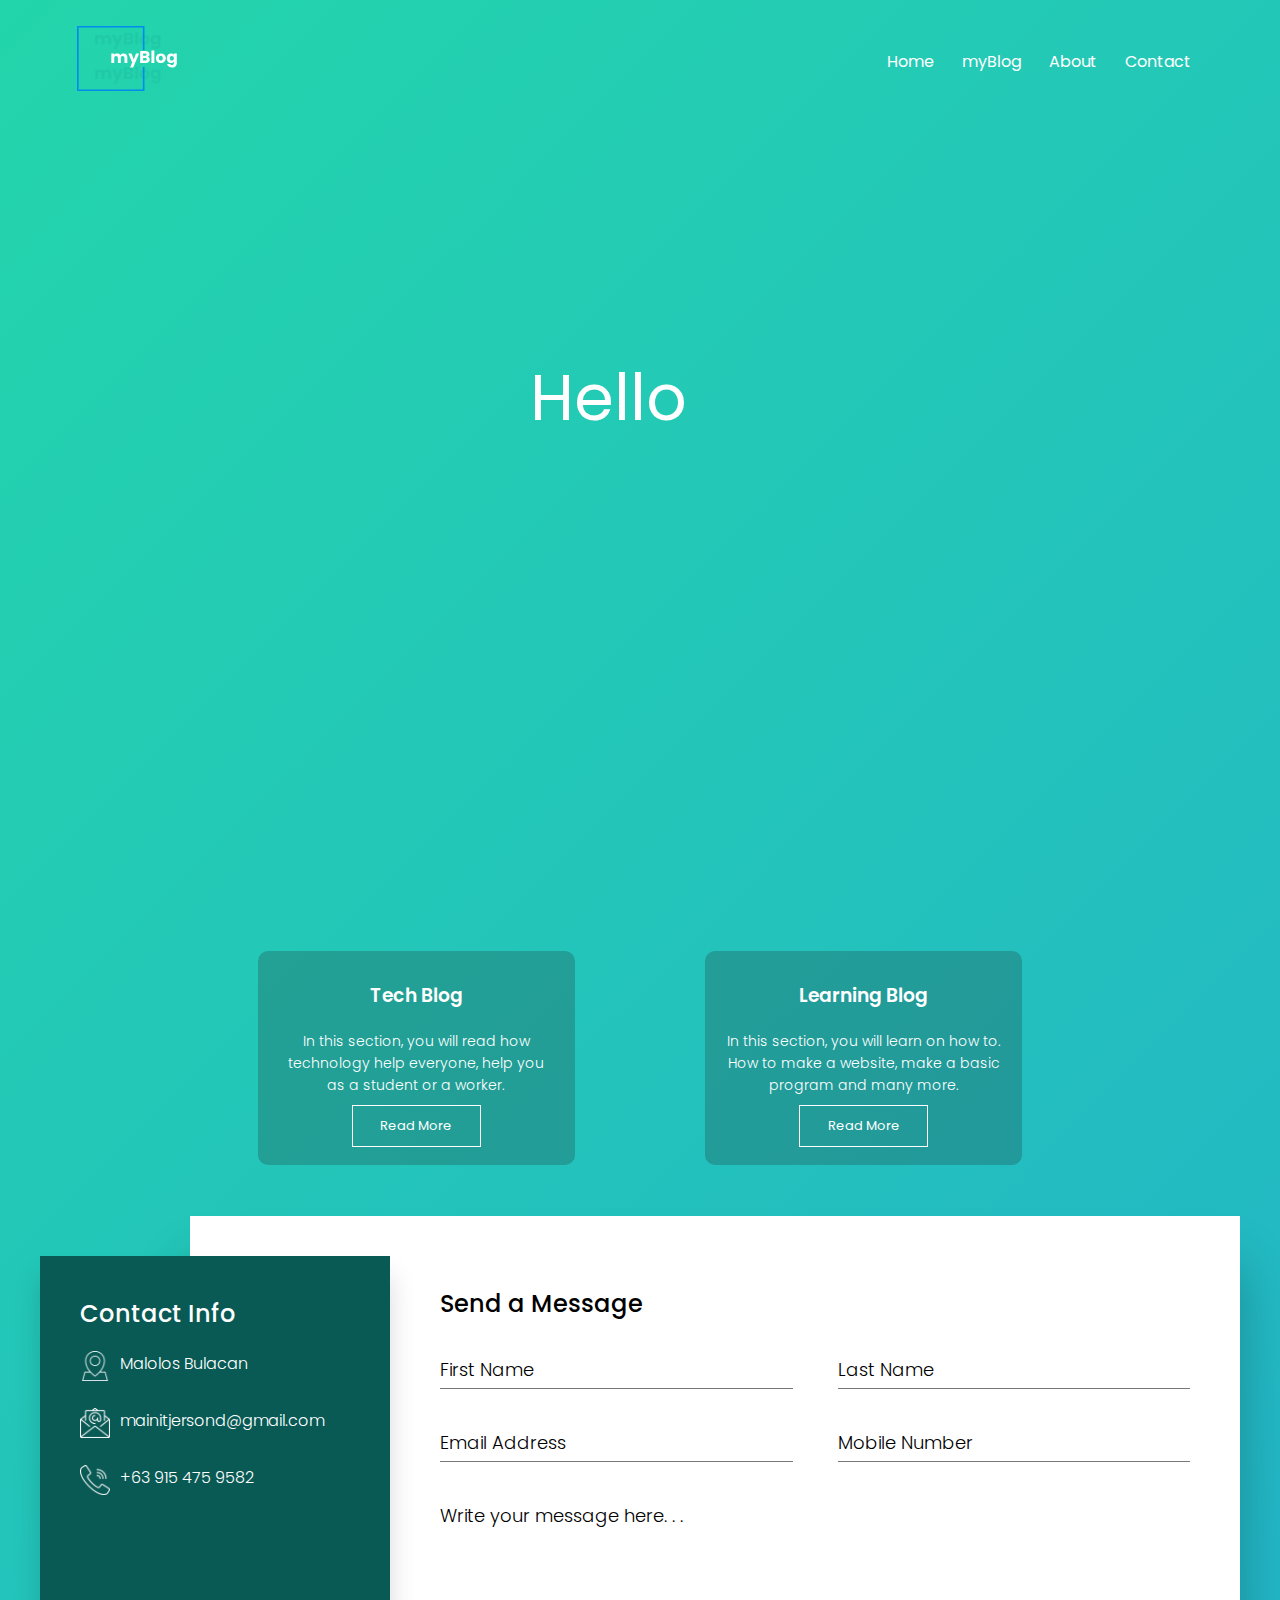
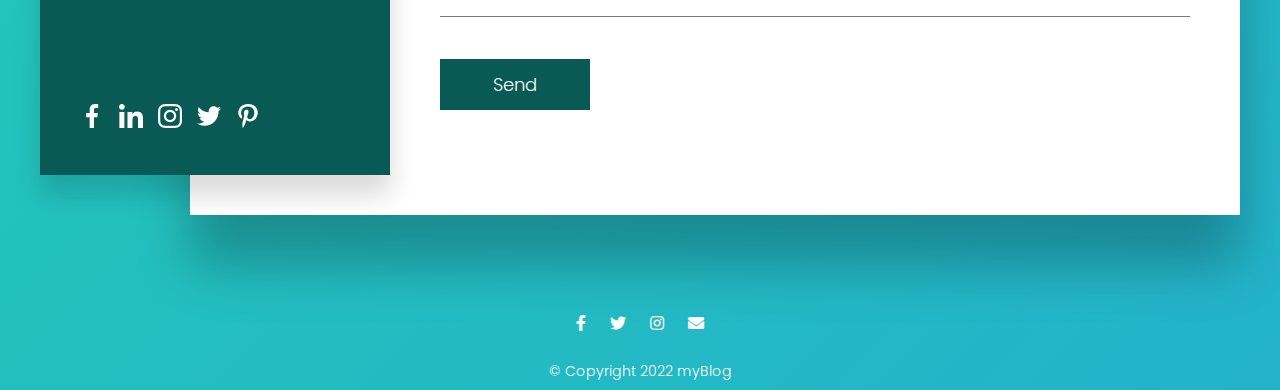
<file: index.html>
<!DOCTYPE html>
<html lang="en">
  <head>
    <meta charset="UTF-8" />
    <meta http-equiv="X-UA-Compatible" content="IE=edge" />
    <meta name="viewport" content="width=device-width, initial-scale=1.0" />
    <title>myBlog</title>
    <link rel="preconnect" href="https://fonts.gstatic.com" />
    <link
      href="https://fonts.googleapis.com/css2?family=Poppins:wght@300;400;500;600;700;800;900&display=swap"
      rel="stylesheet"
    />
    <link rel="stylesheet" type="text/css" href="styles\style.css" />
    <link
      rel="stylesheet"
      href="https://use.fontawesome.com/releases/v5.15.3/css/all.css"
    />
  </head>
  <body>
    <div class="container-fluid">
      <div class="background">
        <div class="cube"></div>
        <div class="cube"></div>
        <div class="cube"></div>
        <div class="cube"></div>
        <div class="cube"></div>
        <section class="header">
          <nav>
            <a href="index.html"><img src="images\logo.svg" alt="" /></a>
            <div class="navlinks">
              <i class="fas fa-times" id="close-menu"></i>
              <ul>
                <li><a href="">Home</a></li>
                <li><a href="pages\myblog.html">myBlog</a></li>
                <li><a href="pages\about.html">About</a></li>
                <li><a href="#contact">Contact</a></li>
              </ul>
            </div>
            <i class="fas fa-bars" id="open-menu"></i>
          </nav>
          <div class="console-container">
            <span id="text"></span>
            <div class="console-underscore" id="console">&#95;</div>
          </div>
        </section>
        <!--blog section-->
        <section class="blog">
          <div class="blog-row">
            <div class="blog-col">
              <h3>Tech Blog</h3>
              <p>
                In this section, you will read how technology help everyone,
                help you as a student or a worker.
              </p>
              <a href="pages\myblog.html" class="hero-btn">Read More</a>
            </div>
            <div class="blog-col">
              <h3>Learning Blog</h3>
              <p>
                In this section, you will learn on how to. How to make a
                website, make a basic program and many more.
              </p>
              <a href="pages\maintenance.html" target="_blank" class="hero-btn"
                >Read More</a
              >
            </div>
          </div>
        </section>
        <!--Contact-->
        <section id="contact">
          <div class="contact_container">
            <div class="contactInfo">
              <div>
                <h2>Contact Info</h2>
                <ul class="info">
                  <li>
                    <span><img src="images\location.png" alt="" /></span>
                    <span>Malolos Bulacan</span>
                  </li>
                  <li>
                    <span><img src="images\mail.png" alt="" /></span>
                    <span>mainitjersond@gmail.com</span>
                  </li>
                  <li>
                    <span><img src="images\call.png" alt="" /></span>
                    <span>+63 915 475 9582</span>
                  </li>
                </ul>
              </div>
              <ul class="social">
                <li>
                  <a
                    href="https://www.facebook.com/jersonmainit18/"
                    target="_blank"
                    ><img src="images\fb.png" alt=""
                  /></a>
                </li>
                <li>
                  <a href="pages\maintenance.html" target="_blank"
                    ><img src="images\link.png" alt=""
                  /></a>
                </li>
                <li>
                  <a href="pages\maintenance.html" target="_blank"
                    ><img src="images\insta.png" alt=""
                  /></a>
                </li>
                <li>
                  <a href="pages\maintenance.html" target="_blank"
                    ><img src="images\twitter.png" alt=""
                  /></a>
                </li>
                <li>
                  <a href="pages\maintenance.html" target="_blank"
                    ><img src="images\pinteres.png" alt=""
                  /></a>
                </li>
              </ul>
            </div>
            <div class="contactForm">
              <form
                action="https://formsubmit.co/facct010@gmail.com"
                method="POST"
              >
                <h2>Send a Message</h2>
                <div class="formBox">
                  <div class="inputBox w50">
                    <input type="hidden" name="_captcha" value="false" />
                    <input
                      type="hidden"
                      name="_next"
                      value="https://mainitjerson.github.io/PCM_BLOG/pages/thankyou.html"
                    />
                    <input type="text" name="Firstname" required />
                    <span>First Name</span>
                  </div>
                  <div class="inputBox w50">
                    <input type="text" name="Lastname" required />
                    <span>Last Name</span>
                  </div>
                  <div class="inputBox w50">
                    <input type="email" name="email" required />
                    <span>Email Address</span>
                  </div>
                  <div class="inputBox w50">
                    <input type="text" name="Phone" required />
                    <span>Mobile Number</span>
                  </div>
                  <div class="inputBox w100">
                    <textarea required name="Message"></textarea>
                    <span>Write your message here. . . </span>
                  </div>
                  <div class="inputBox w100">
                    <input type="submit" value="Send" />
                  </div>
                </div>
              </form>
            </div>
          </div>
        </section>
        <!--footer-->
        <footer id="footers">
          <i class="social-icon fab fa-facebook-f"></i>
          <i class="social-icon fab fa-twitter"></i>
          <i class="social-icon fab fa-instagram"></i>
          <i class="social-icon fas fa-envelope"></i>
          <p>© Copyright 2022 myBlog</p>
        </footer>
      </div>
    </div>
    <script src="main.js"></script>
    <script src="https://smtpjs.com/v3/smtp.js"></script>
  </body>
</html>
</file>
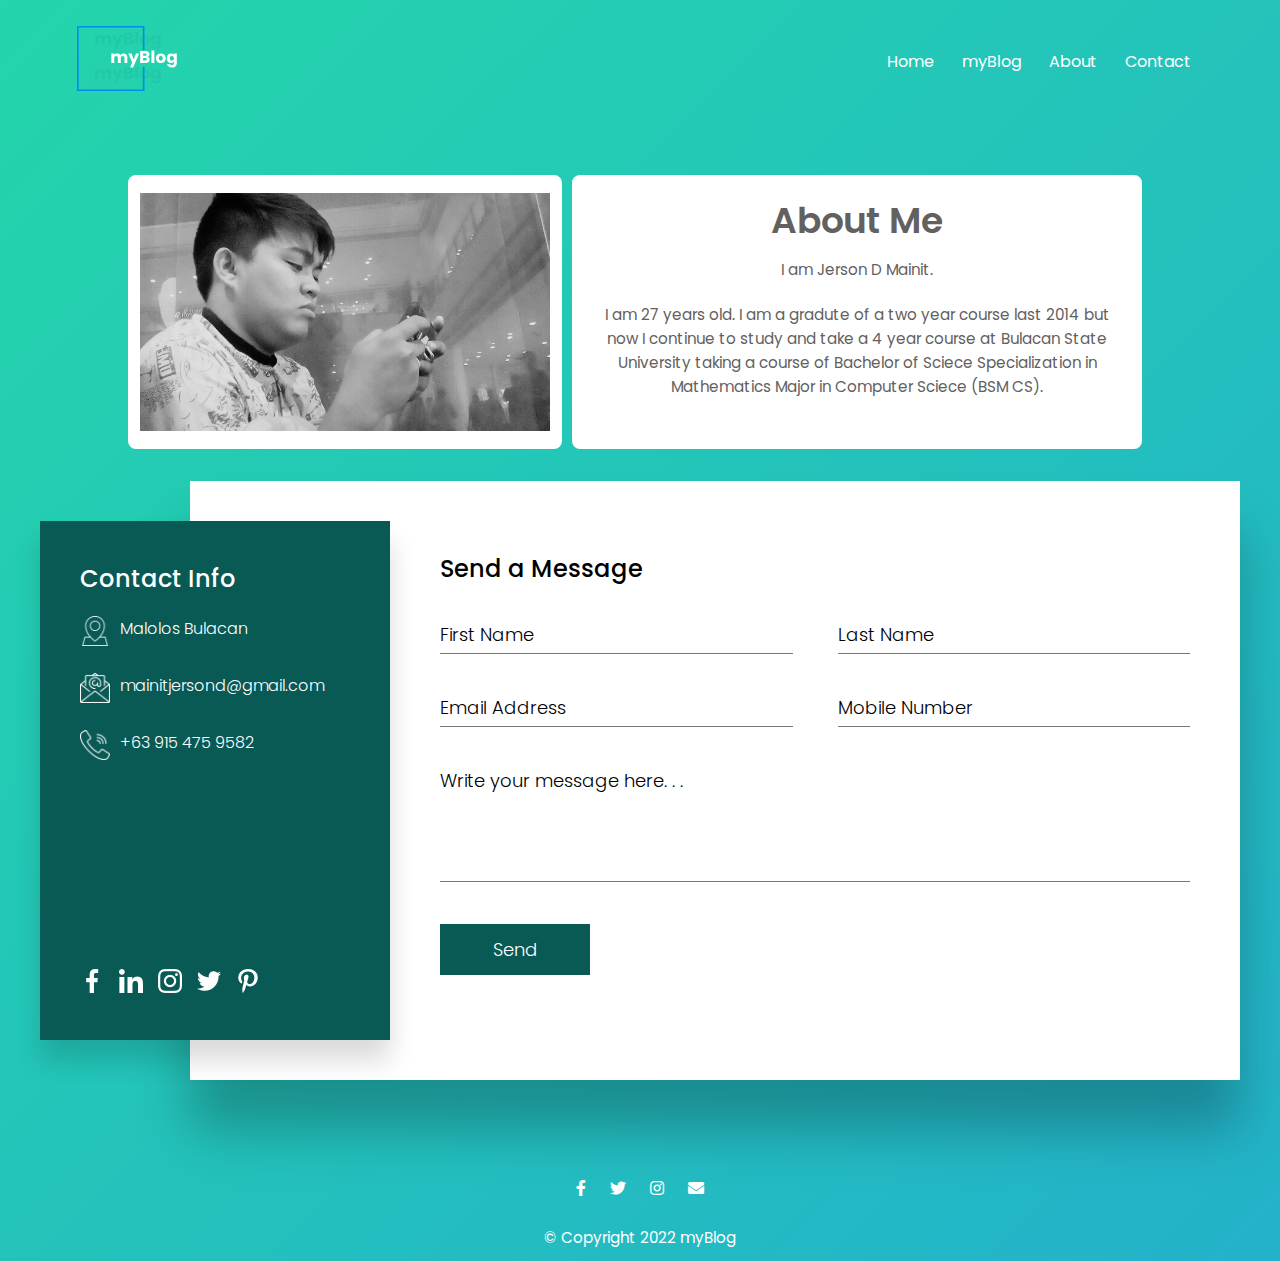
<file: pages/about.html>
<!DOCTYPE html>
<html lang="en">
  <head>
    <meta charset="UTF-8" />
    <meta http-equiv="X-UA-Compatible" content="IE=edge" />
    <meta name="viewport" content="width=device-width, initial-scale=1.0" />
    <title>myBlog</title>
    <link rel="preconnect" href="https://fonts.gstatic.com" />
    <link
      href="https://fonts.googleapis.com/css2?family=Poppins:wght@300;400;500;600;700;800;900&display=swap"
      rel="stylesheet"
    />
    <link rel="stylesheet" type="text/css" href="..\styles\styleAbout.css" />
    <link
      rel="stylesheet"
      href="https://use.fontawesome.com/releases/v5.15.3/css/all.css"
    />
  </head>
  <body>
    <div class="container-fluid">
      <div class="background">
        <div class="cube"></div>
        <div class="cube"></div>
        <div class="cube"></div>
        <div class="cube"></div>
        <div class="cube"></div>
        <section class="header">
          <nav>
            <a href="..\index.html"><img src="..\images\logo.svg" alt="" /></a>
            <div class="navlinks">
              <i class="fas fa-times" id="close-menu"></i>
              <ul>
                <li><a href="..\index.html">Home</a></li>
                <li><a href="myblog.html">myBlog</a></li>
                <li><a href="about.html">About</a></li>
                <li><a href="#contact">Contact</a></li>
              </ul>
            </div>
            <i class="fas fa-bars" id="open-menu"></i>
          </nav>
        </section>
        <!--about section-->
        <section class="about">
          <div class="row">
            <div class="about-col">
              <img src="..\images\about_me.jpg" alt="" />
            </div>
          </div>
          <div class="row">
            <div class="about-col">
              <h1>About Me</h1>
              <p>I am Jerson D Mainit.</p>
              <p>
                I am 27 years old. I am a gradute of a two year course last 2014
                but now I continue to study and take a 4 year course at Bulacan
                State University taking a course of Bachelor of Sciece
                Specialization in Mathematics Major in Computer Sciece (BSM CS).
              </p>
            </div>
          </div>
        </section>
        <!--Contact-->
        <section id="contact">
          <div class="contact_container">
            <div class="contactInfo">
              <div>
                <h2>Contact Info</h2>
                <ul class="info">
                  <li>
                    <span><img src="..\images\location.png" alt="" /></span>
                    <span>Malolos Bulacan</span>
                  </li>
                  <li>
                    <span><img src="..\images\mail.png" alt="" /></span>
                    <span>mainitjersond@gmail.com</span>
                  </li>
                  <li>
                    <span><img src="..\images\call.png" alt="" /></span>
                    <span>+63 915 475 9582</span>
                  </li>
                </ul>
              </div>
              <ul class="social">
                <li>
                  <a
                    href="https://www.facebook.com/jersonmainit18/"
                    target="_blank"
                    ><img src="..\images\fb.png" alt=""
                  /></a>
                </li>
                <li>
                  <a href="maintenance.html" target="_blank"
                    ><img src="..\images\link.png" alt=""
                  /></a>
                </li>
                <li>
                  <a href="maintenance.html" target="_blank"
                    ><img src="..\images\insta.png" alt=""
                  /></a>
                </li>
                <li>
                  <a href="maintenance.html" target="_blank"
                    ><img src="..\images\twitter.png" alt=""
                  /></a>
                </li>
                <li>
                  <a href="maintenance.html" target="_blank"
                    ><img src="..\images\pinteres.png" alt=""
                  /></a>
                </li>
              </ul>
            </div>
            <div class="contactForm">
              <form
                action="https://formsubmit.co/facct010@gmail.com"
                method="POST"
              >
                <h2>Send a Message</h2>
                <div class="formBox">
                  <div class="inputBox w50">
                    <input type="hidden" name="_captcha" value="false" />
                    <input
                      type="hidden"
                      name="_next"
                      value="https://mainitjerson.github.io/PCM_BLOG/pages/thankyou.html"
                    />
                    <input type="text" name="Firstname" required />
                    <span>First Name</span>
                  </div>
                  <div class="inputBox w50">
                    <input type="text" name="Lastname" required />
                    <span>Last Name</span>
                  </div>
                  <div class="inputBox w50">
                    <input type="email" name="email" required />
                    <span>Email Address</span>
                  </div>
                  <div class="inputBox w50">
                    <input type="text" name="Phone" required />
                    <span>Mobile Number</span>
                  </div>
                  <div class="inputBox w100">
                    <textarea required name="Message"></textarea>
                    <span>Write your message here. . . </span>
                  </div>
                  <div class="inputBox w100">
                    <input type="submit" value="Send" />
                  </div>
                </div>
              </form>
            </div>
          </div>
        </section>

        <!--footer-->
        <footer id="footers">
          <i class="social-icon fab fa-facebook-f"></i>
          <i class="social-icon fab fa-twitter"></i>
          <i class="social-icon fab fa-instagram"></i>
          <i class="social-icon fas fa-envelope"></i>
          <p>© Copyright 2022 myBlog</p>
        </footer>
      </div>
    </div>

    <script src="..\main.js"></script>
  </body>
</html>
</file>
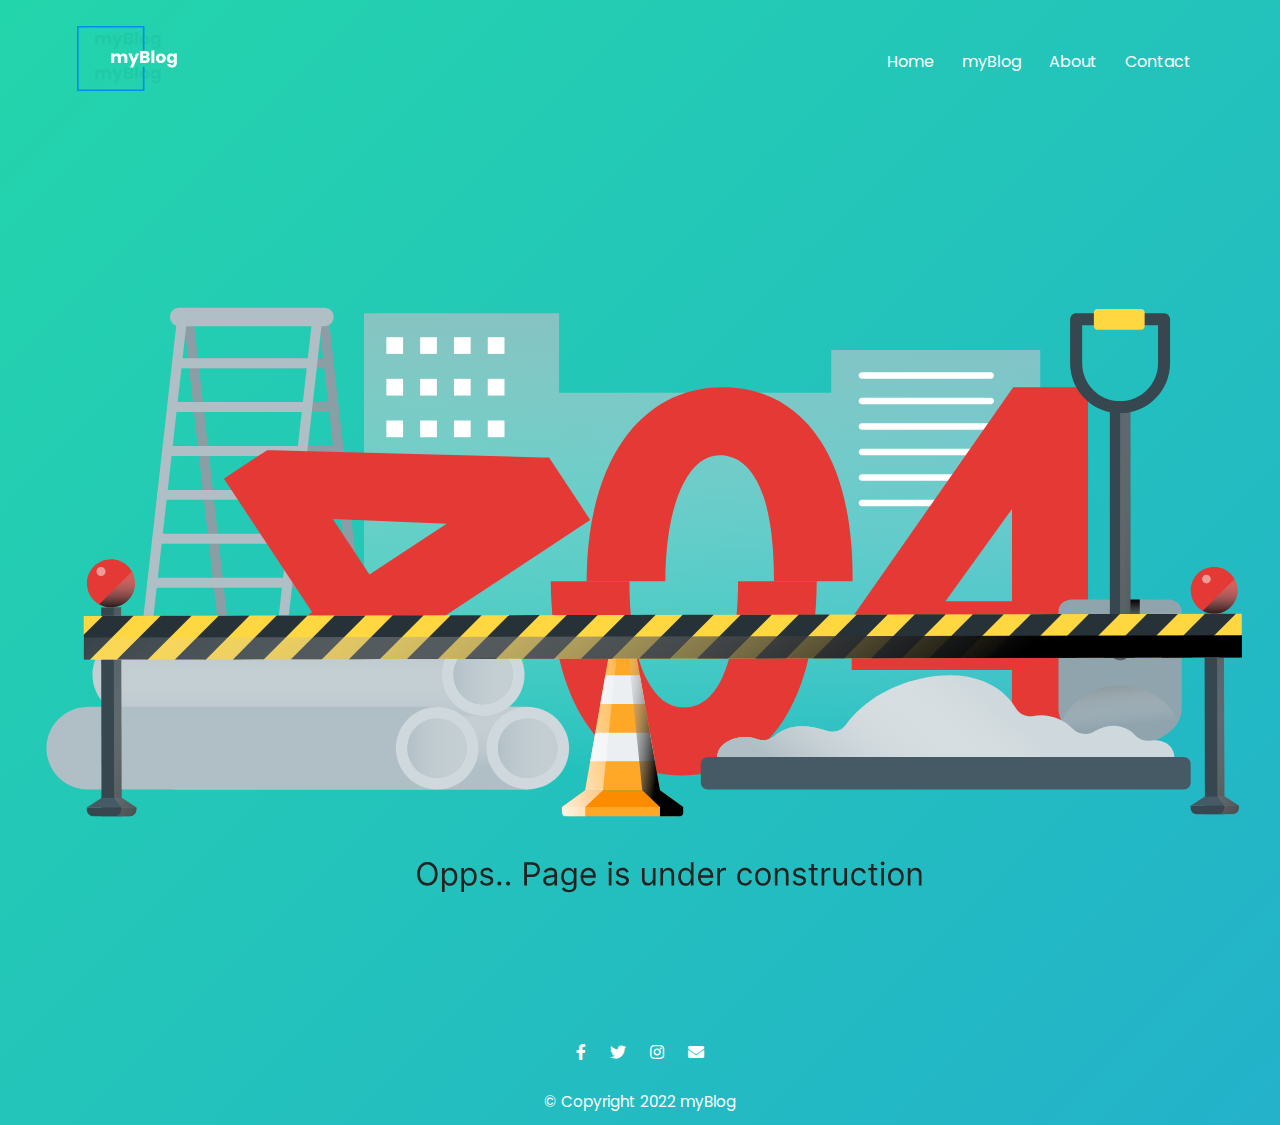
<file: pages/maintenance.html>
<!DOCTYPE html>
<html lang="en">
  <head>
    <meta charset="UTF-8" />
    <meta http-equiv="X-UA-Compatible" content="IE=edge" />
    <meta name="viewport" content="width=device-width, initial-scale=1.0" />
    <title>myBlog</title>
    <link rel="preconnect" href="https://fonts.gstatic.com" />
    <link
      href="https://fonts.googleapis.com/css2?family=Poppins:wght@300;400;500;600;700;800;900&display=swap"
      rel="stylesheet"
    />
    <link rel="stylesheet" type="text/css" href="..\styles\styleAbout.css" />
    <link
      rel="stylesheet"
      href="https://use.fontawesome.com/releases/v5.15.3/css/all.css"
    />
  </head>
  <body>
    <div class="container-fluid">
      <div class="background">
        <div class="cube"></div>
        <div class="cube"></div>
        <div class="cube"></div>
        <div class="cube"></div>
        <div class="cube"></div>
        <section class="header">
          <nav>
            <a href="..\index.html"><img src="..\images\logo.svg" alt="" /></a>
            <div class="navlinks">
              <i class="fas fa-times" id="close-menu"></i>
              <ul>
                <li><a href="..\index.html">Home</a></li>
                <li><a href="myblog.html">myBlog</a></li>
                <li><a href="about.html">About</a></li>
                <li><a href="#contact">Contact</a></li>
              </ul>
            </div>
            <i class="fas fa-bars" id="open-menu"></i>
          </nav>
        </section>
        <div class="maintenance-row">
          <div class="maintenance-col">
            <img src="..\images\maintenance.svg" alt="" />
          </div>
        </div>
        <!--footer-->
        <footer id="footers">
          <i class="social-icon fab fa-facebook-f"></i>
          <i class="social-icon fab fa-twitter"></i>
          <i class="social-icon fab fa-instagram"></i>
          <i class="social-icon fas fa-envelope"></i>
          <p>© Copyright 2022 myBlog</p>
        </footer>
      </div>
    </div>

    <script src="..\main.js"></script>
  </body>
</html>
</file>
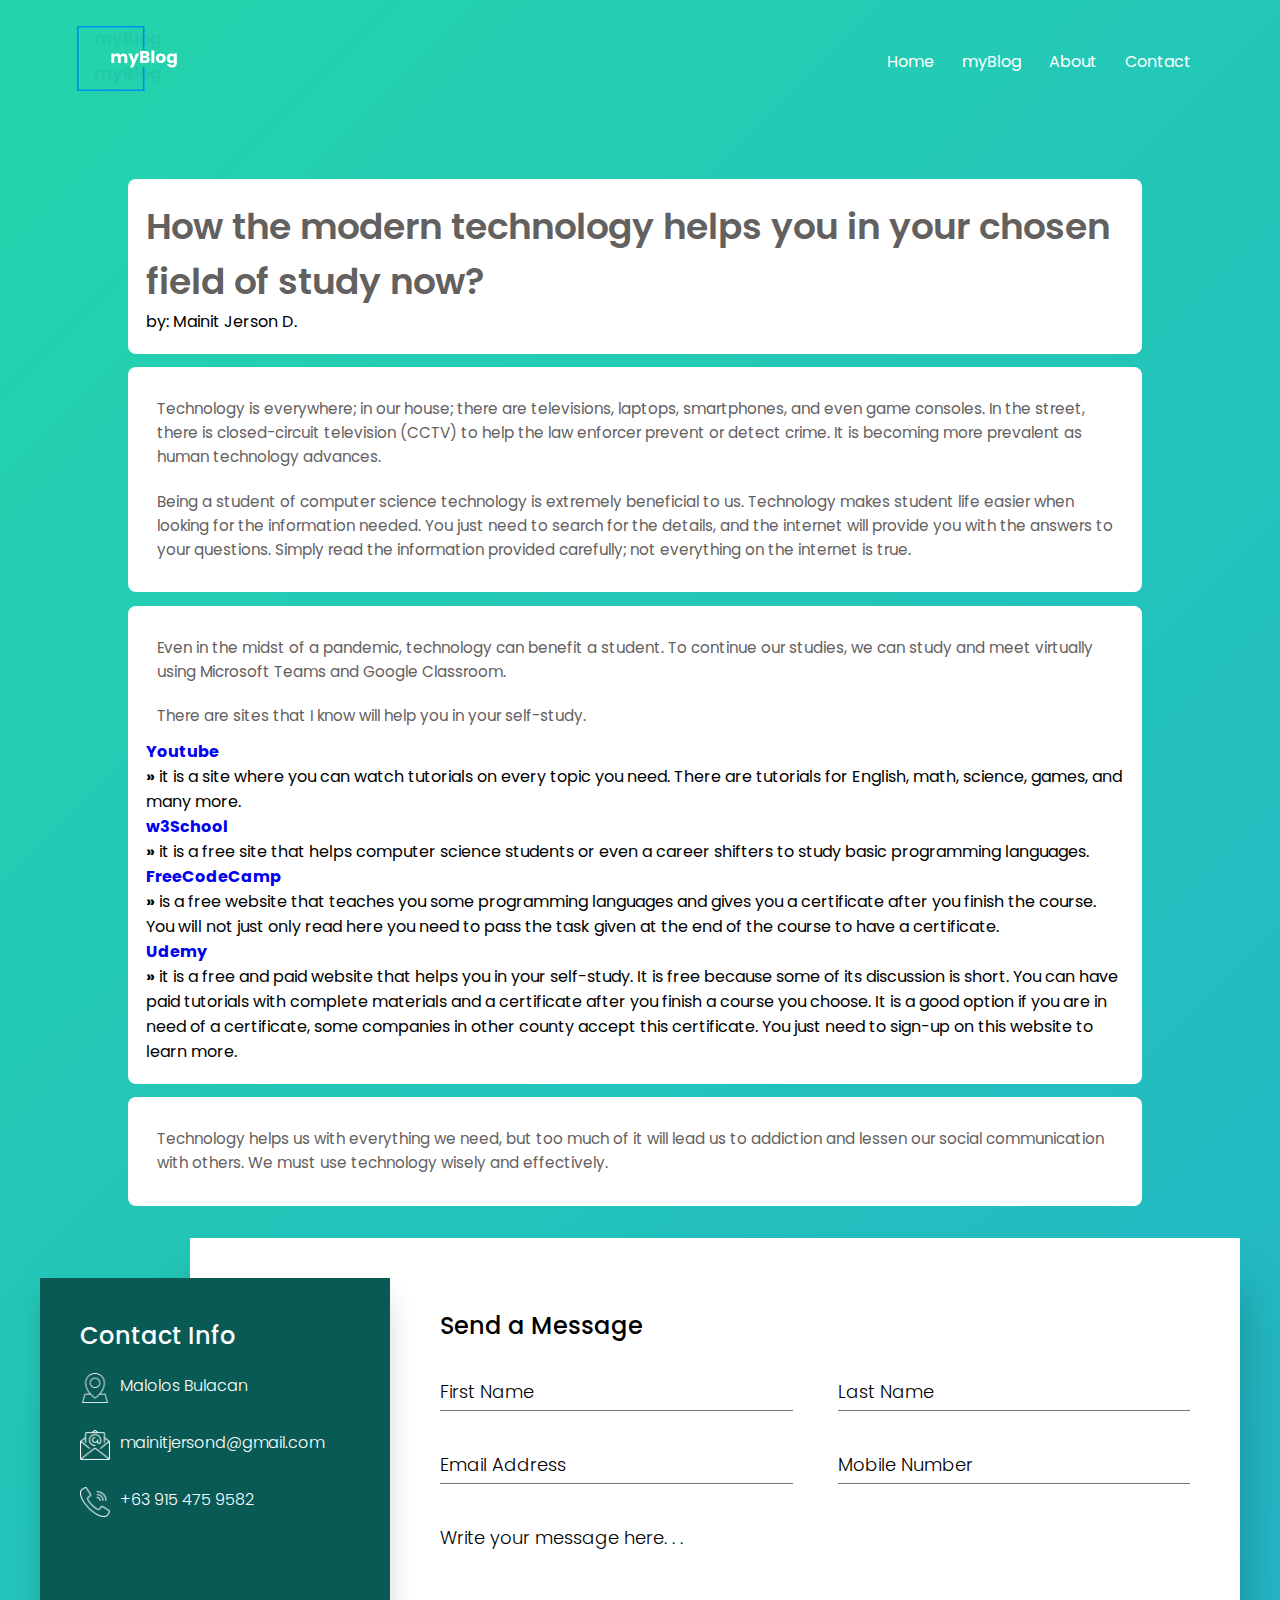
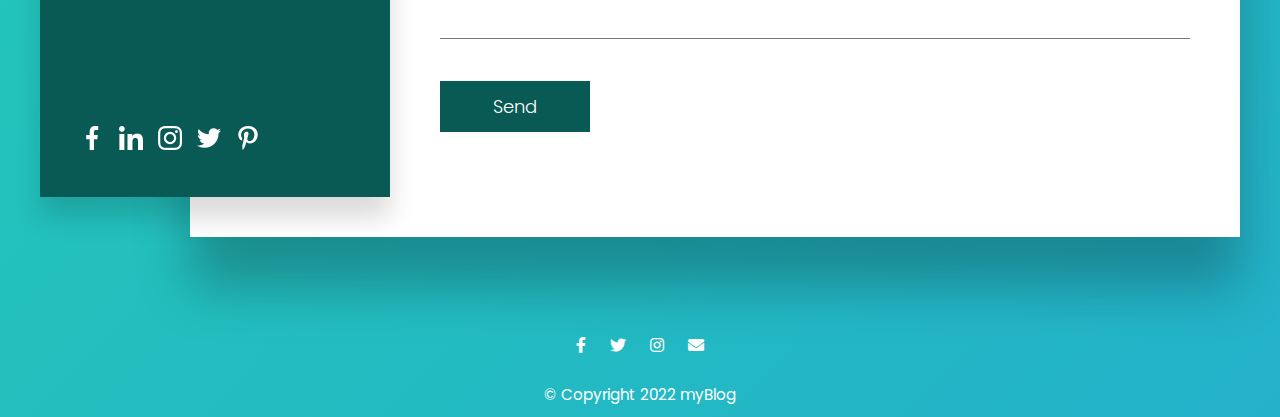
<file: pages/myblog.html>
<!DOCTYPE html>
<html lang="en">
  <head>
    <meta charset="UTF-8" />
    <meta http-equiv="X-UA-Compatible" content="IE=edge" />
    <meta name="viewport" content="width=device-width, initial-scale=1.0" />
    <title>myBlog</title>
    <link rel="preconnect" href="https://fonts.gstatic.com" />
    <link
      href="https://fonts.googleapis.com/css2?family=Poppins:wght@300;400;500;600;700;800;900&display=swap"
      rel="stylesheet"
    />
    <link rel="stylesheet" type="text/css" href="..\styles\styleAbout.css" />
    <link
      rel="stylesheet"
      href="https://use.fontawesome.com/releases/v5.15.3/css/all.css"
    />
  </head>
  <body>
    <div class="container-fluid">
      <div class="background">
        <div class="cube"></div>
        <div class="cube"></div>
        <div class="cube"></div>
        <div class="cube"></div>
        <div class="cube"></div>
        <section class="header">
          <nav>
            <a href="..\index.html"><img src="..\images\logo.svg" alt="" /></a>
            <div class="navlinks">
              <i class="fas fa-times" id="close-menu"></i>
              <ul>
                <li><a href="..\index.html">Home</a></li>
                <li><a href="myblog.html">myBlog</a></li>
                <li><a href="about.html">About</a></li>
                <li><a href="#contact">Contact</a></li>
              </ul>
            </div>
            <i class="fas fa-bars" id="open-menu"></i>
          </nav>
        </section>
        <!--about section-->
        <section class="myBlog">
          <div class="myBlog-row">
            <div class="myBlog-content">
              <h1>
                How the modern technology helps you in your chosen field of
                study now?
              </h1>
              <span>by: Mainit Jerson D.</span>
            </div>
            <div class="myBlog-content">
              <span
                ><p>
                  Technology is everywhere; in our house; there are televisions,
                  laptops, smartphones, and even game consoles. In the street,
                  there is closed-circuit television (CCTV) to help the law
                  enforcer prevent or detect crime. It is becoming more
                  prevalent as human technology advances.
                </p></span
              >
              <span
                ><p>
                  Being a student of computer science technology is extremely
                  beneficial to us. Technology makes student life easier when
                  looking for the information needed. You just need to search
                  for the details, and the internet will provide you with the
                  answers to your questions. Simply read the information
                  provided carefully; not everything on the internet is true.
                </p></span
              >
            </div>
            <div class="myBlog-content">
              <span
                ><p>
                  Even in the midst of a pandemic, technology can benefit a
                  student. To continue our studies, we can study and meet
                  virtually using Microsoft Teams and Google Classroom.
                </p></span
              >
              <span
                ><p>
                  There are sites that I know will help you in your self-study.
                </p></span
              >
              <ul>
                <li>
                  <a href="https://www.youtube.com/" target="_blank"
                    ><strong><h4>Youtube</h4></strong></a
                  >
                  <strong>&#187;</strong> it is a site where you can watch
                  tutorials on every topic you need. There are tutorials for
                  English, math, science, games, and many more.
                </li>
                <li>
                  <a href="https://www.w3schools.com/" target="_blank"
                    ><strong><h4>w3School</h4></strong></a
                  >
                  <strong>&#187;</strong> it is a free site that helps computer
                  science students or even a career shifters to study basic
                  programming languages.
                </li>
                <li>
                  <a href="https://www.freecodecamp.org/" target="_blank"
                    ><strong><h4>FreeCodeCamp</h4></strong></a
                  >
                  <strong>&#187;</strong> is a free website that teaches you
                  some programming languages and gives you a certificate after
                  you finish the course. You will not just only read here you
                  need to pass the task given at the end of the course to have a
                  certificate.
                </li>
                <li>
                  <a href="https://www.udemy.com/" target="_blank"
                    ><strong><h4>Udemy</h4></strong></a
                  >
                  <strong>&#187;</strong> it is a free and paid website that
                  helps you in your self-study. It is free because some of its
                  discussion is short. You can have paid tutorials with complete
                  materials and a certificate after you finish a course you
                  choose. It is a good option if you are in need of a
                  certificate, some companies in other county accept this
                  certificate. You just need to sign-up on this website to learn
                  more.
                </li>
              </ul>
            </div>
            <div class="myBlog-content">
              <span
                ><p>
                  Technology helps us with everything we need, but too much of
                  it will lead us to addiction and lessen our social
                  communication with others. We must use technology wisely and
                  effectively.
                </p></span
              >
            </div>
          </div>
          <!--<div class="myBlog-row">
            <div class="myBlog-col">
              <h1>About Me</h1>
              <p>I am Jerson D Mainit.</p>
              <p>
                I am 27 years old. I am a gradute of a two year course last 2014
                but now I continue to study and take a 4 year course at Bulacan
                State University taking a course of Bachelor of Sciece
                Specialization in Mathematics Major in Computer Sciece (BSM CS).
              </p>
            </div>
          </div>-->
        </section>
        <!--Contact-->
        <section id="contact">
          <div class="contact_container">
            <div class="contactInfo">
              <div>
                <h2>Contact Info</h2>
                <ul class="info">
                  <li>
                    <span><img src="..\images\location.png" alt="" /></span>
                    <span>Malolos Bulacan</span>
                  </li>
                  <li>
                    <span><img src="..\images\mail.png" alt="" /></span>
                    <span>mainitjersond@gmail.com</span>
                  </li>
                  <li>
                    <span><img src="..\images\call.png" alt="" /></span>
                    <span>+63 915 475 9582</span>
                  </li>
                </ul>
              </div>
              <ul class="social">
                <li>
                  <a
                    href="https://www.facebook.com/jersonmainit18/"
                    target="_blank"
                    ><img src="..\images\fb.png" alt=""
                  /></a>
                </li>
                <li>
                  <a href="maintenance.html" target="_blank"
                    ><img src="..\images\link.png" alt=""
                  /></a>
                </li>
                <li>
                  <a href="maintenance.html" target="_blank"
                    ><img src="..\images\insta.png" alt=""
                  /></a>
                </li>
                <li>
                  <a href="maintenance.html" target="_blank"
                    ><img src="..\images\twitter.png" alt=""
                  /></a>
                </li>
                <li>
                  <a href="maintenance.html" target="_blank"
                    ><img src="..\images\pinteres.png" alt=""
                  /></a>
                </li>
              </ul>
            </div>
            <div class="contactForm">
              <form
                action="https://formsubmit.co/facct010@gmail.com"
                method="POST"
              >
                <h2>Send a Message</h2>
                <div class="formBox">
                  <div class="inputBox w50">
                    <input type="hidden" name="_captcha" value="false" />
                    <input
                      type="hidden"
                      name="_next"
                      value="https://mainitjerson.github.io/PCM_BLOG/pages/thankyou.html"
                    />
                    <input type="text" name="Firstname" required />
                    <span>First Name</span>
                  </div>
                  <div class="inputBox w50">
                    <input type="text" name="Lastname" required />
                    <span>Last Name</span>
                  </div>
                  <div class="inputBox w50">
                    <input type="email" name="email" required />
                    <span>Email Address</span>
                  </div>
                  <div class="inputBox w50">
                    <input type="text" name="Phone" required />
                    <span>Mobile Number</span>
                  </div>
                  <div class="inputBox w100">
                    <textarea required name="Message"></textarea>
                    <span>Write your message here. . . </span>
                  </div>
                  <div class="inputBox w100">
                    <input type="submit" value="Send" />
                  </div>
                </div>
              </form>
            </div>
          </div>
        </section>

        <!--Contact-->
        <footer id="footers">
          <i class="social-icon fab fa-facebook-f"></i>
          <i class="social-icon fab fa-twitter"></i>
          <i class="social-icon fab fa-instagram"></i>
          <i class="social-icon fas fa-envelope"></i>
          <p>© Copyright 2022 myBlog</p>
        </footer>
      </div>
    </div>

    <script src="..\main.js"></script>
  </body>
</html>
</file>
